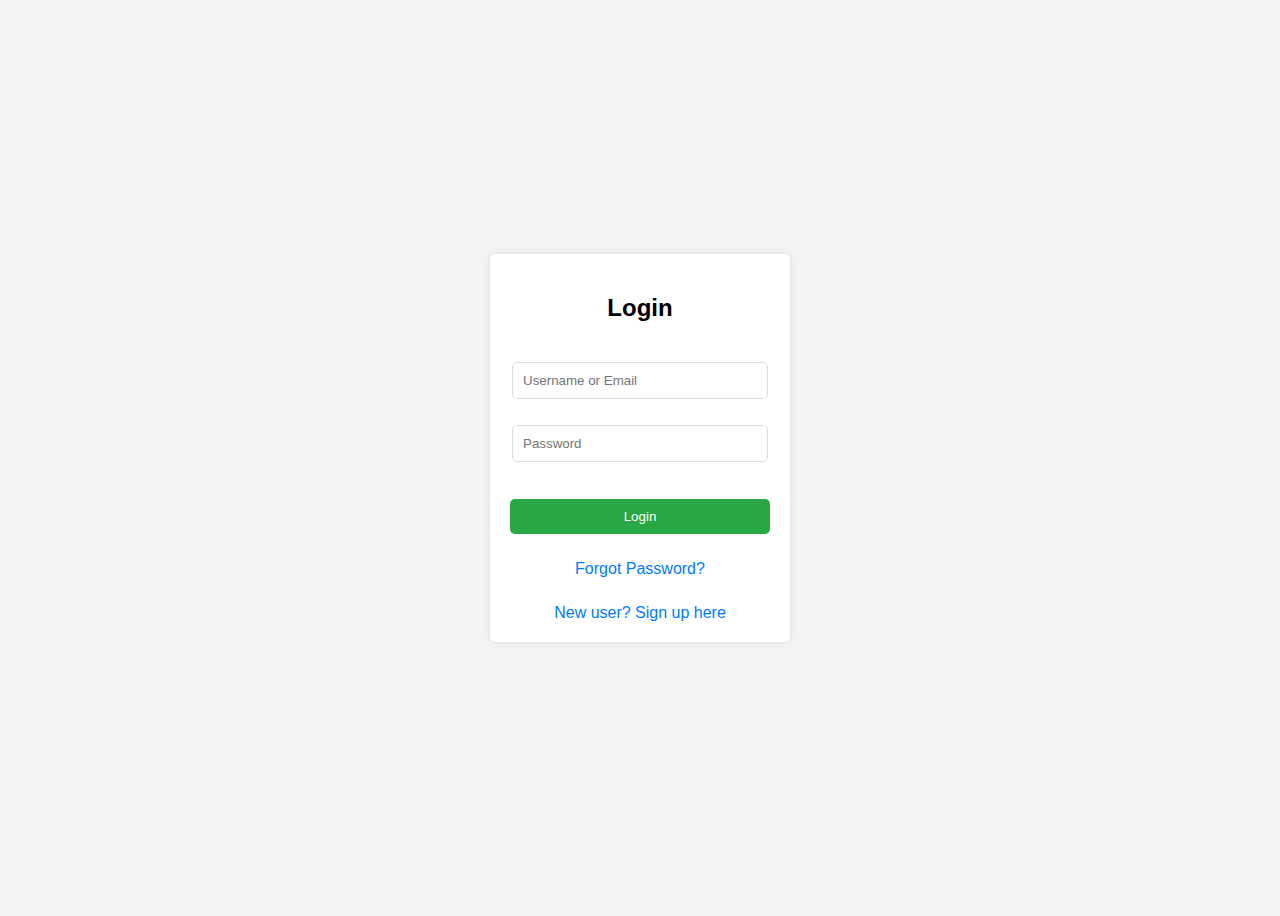
<file: index.html>
<!DOCTYPE html>
<html lang="en">

<head>
    <meta charset="UTF-8">
    <meta name="viewport" content="width=device-width, initial-scale=1.0">
    <title>Login</title>
    <link rel="stylesheet" href="styles.css">
    <script src="script.js" defer></script>
</head>

<body>
    <div class="container">
        <form id="loginForm">
            <h2>Login</h2>
            <input type="text" name="username" placeholder="Username or Email" required>
            <input type="password" name="password" id="login-password" placeholder="Password" required>
            <span class="toggle-password" onclick="togglePassword('login-password')"><i
                    class="fa-solid fa-eye"></i></span>
            <button type="submit">Login</button>
            <a href="forgot_password.html">Forgot Password?</a>
            <a href="signup.html">New user? Sign up here</a>
        </form>

    </div>
</body>

</html>
</file>
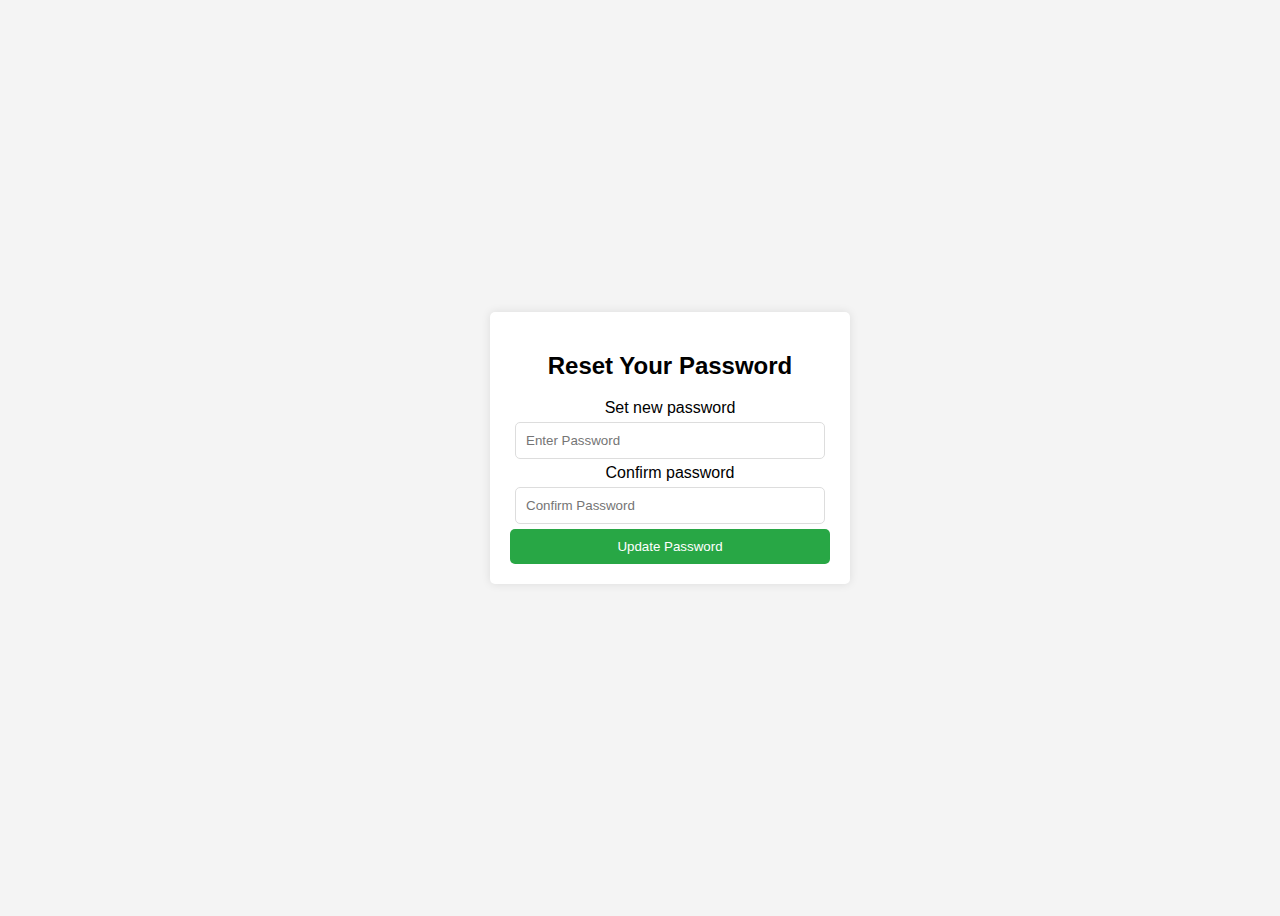
<file: forgot_password.html>
<!DOCTYPE html>
<html lang="en">

<head>
    <meta charset="UTF-8">
    <meta name="viewport" content="width=device-width, initial-scale=1.0">
    <title>Forgot Password</title>
    <link rel="stylesheet" href="styles.css">
    <script src="script.js" defer></script>
</head>

<body>
    <div class="container">
        <form action="./forgot.js" class="pass-form" id="forgotPasswordForm" onsubmit="redirectToLogin(event)">
            <div class="setpass">
                <h2>Reset Your Password</h2>
                <label for="pass" class="pass-label">
                    Set new password
                    <span class="toggle-password" onclick="togglePassword('pass')"><i
                            class="fa-solid fa-eye"></i></span>
                </label>
                <input type="password" id="pass" name="new_password" placeholder="Enter Password" required>
                <label for="con-pass" class="pass-label">Confirm password
                    <span class="toggle-password" onclick="togglePassword('con-pass')"><i
                            class="fa-solid fa-eye"></i></span>
                </label>
                <input type="password" id="con-pass" name="confirm_new_password" placeholder="Confirm Password"
                    required>
                <button class="submit" type="submit">Update Password</button>
            </div>
        </form>
    </div>
    <script>
        function redirectToLogin(event) {
            event.preventDefault();
            // Add validation logic here if needed
            alert("Password updated successfully! Redirecting to login page...");
            window.location.href = "index.html";
        }
    </script>
</body>

</html>
</file>
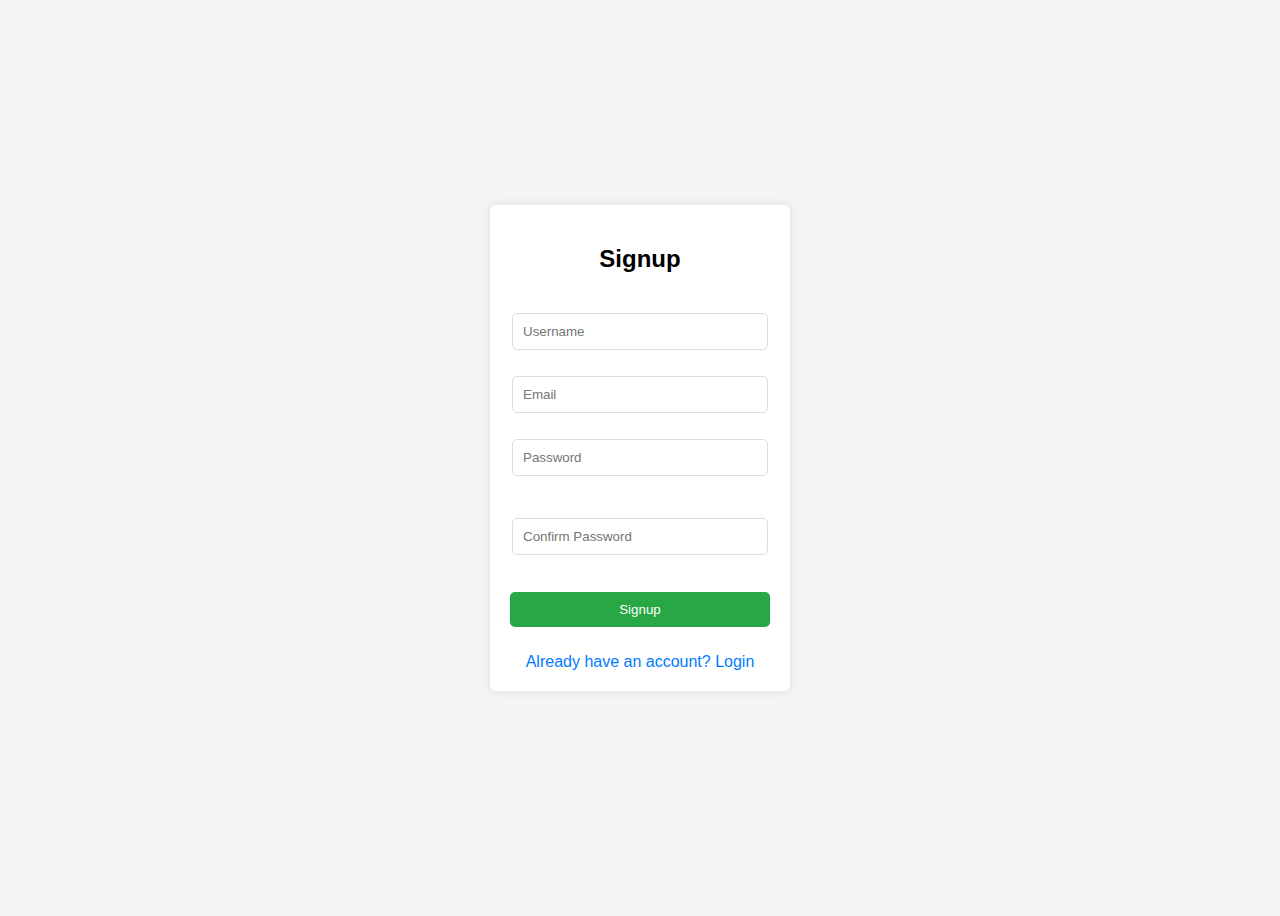
<file: signup.html>
<!DOCTYPE html>
<html lang="en">
<head>
    <meta charset="UTF-8">
    <meta name="viewport" content="width=device-width, initial-scale=1.0">
    <title>Signup</title>
    <link rel="stylesheet" href="styles.css">
    <script src="script.js" defer></script>
</head>
<body>
    <div class="container">
        <form id="signupForm">
            <h2>Signup</h2>
            <input type="text" name="username" placeholder="Username" required>
            <input type="email" name="email" placeholder="Email" required>
            <input type="password" name="password" id="signup-password" placeholder="Password" required>
            <span class="toggle-password" onclick="togglePassword('signup-password')"><i class="fa-solid fa-eye"></i></span>
            <input type="password" name="confirm_password" id="signup-confirm-password" placeholder="Confirm Password" required>
            <span class="toggle-password" onclick="togglePassword('signup-confirm-password')"><i class="fa-solid fa-eye"></i></span>
            <button type="submit">Signup</button>
            <a href="index.html">Already have an account? Login</a>
        </form>
        
    </div>
</body>
</html>
</file>
<file: styles.css>
body {
    font-family: Arial, sans-serif;
    display: flex;
    justify-content: center;
    align-items: center;
    height: 100vh;
    background-color: #f4f4f4;
}

.container {
    width: 300px;
    text-align: center;
}

form {
    background: white;
    padding: 20px;
    border-radius: 5px;
    box-shadow: 0px 0px 10px rgba(0, 0, 0, 0.1);
    margin-bottom: 20px;
    display: flex;
    justify-content: start;
    align-items: center;
    flex-direction: column;
    gap: 1rem;
}

input {
    width: 90%;
    padding: 10px;
    margin: 5px 0;
    border: 1px solid #ddd;
    border-radius: 5px;
}

button {
    width: 100%;
    padding: 10px;
    background: #28a745;
    color: white;
    border: none;
    border-radius: 5px;
    cursor: pointer;
}

button:hover {
    background: #218838;
}

a {
    display: block;
    margin-top: 10px;
    text-decoration: none;
    color: #007bff;
}

a:hover {
    text-decoration: underline;
}

#forgotPasswordForm {
    width: 20rem;
    display: flex;
    justify-content: start;
    align-items: center;
    gap: 1rem;
}
</file>
